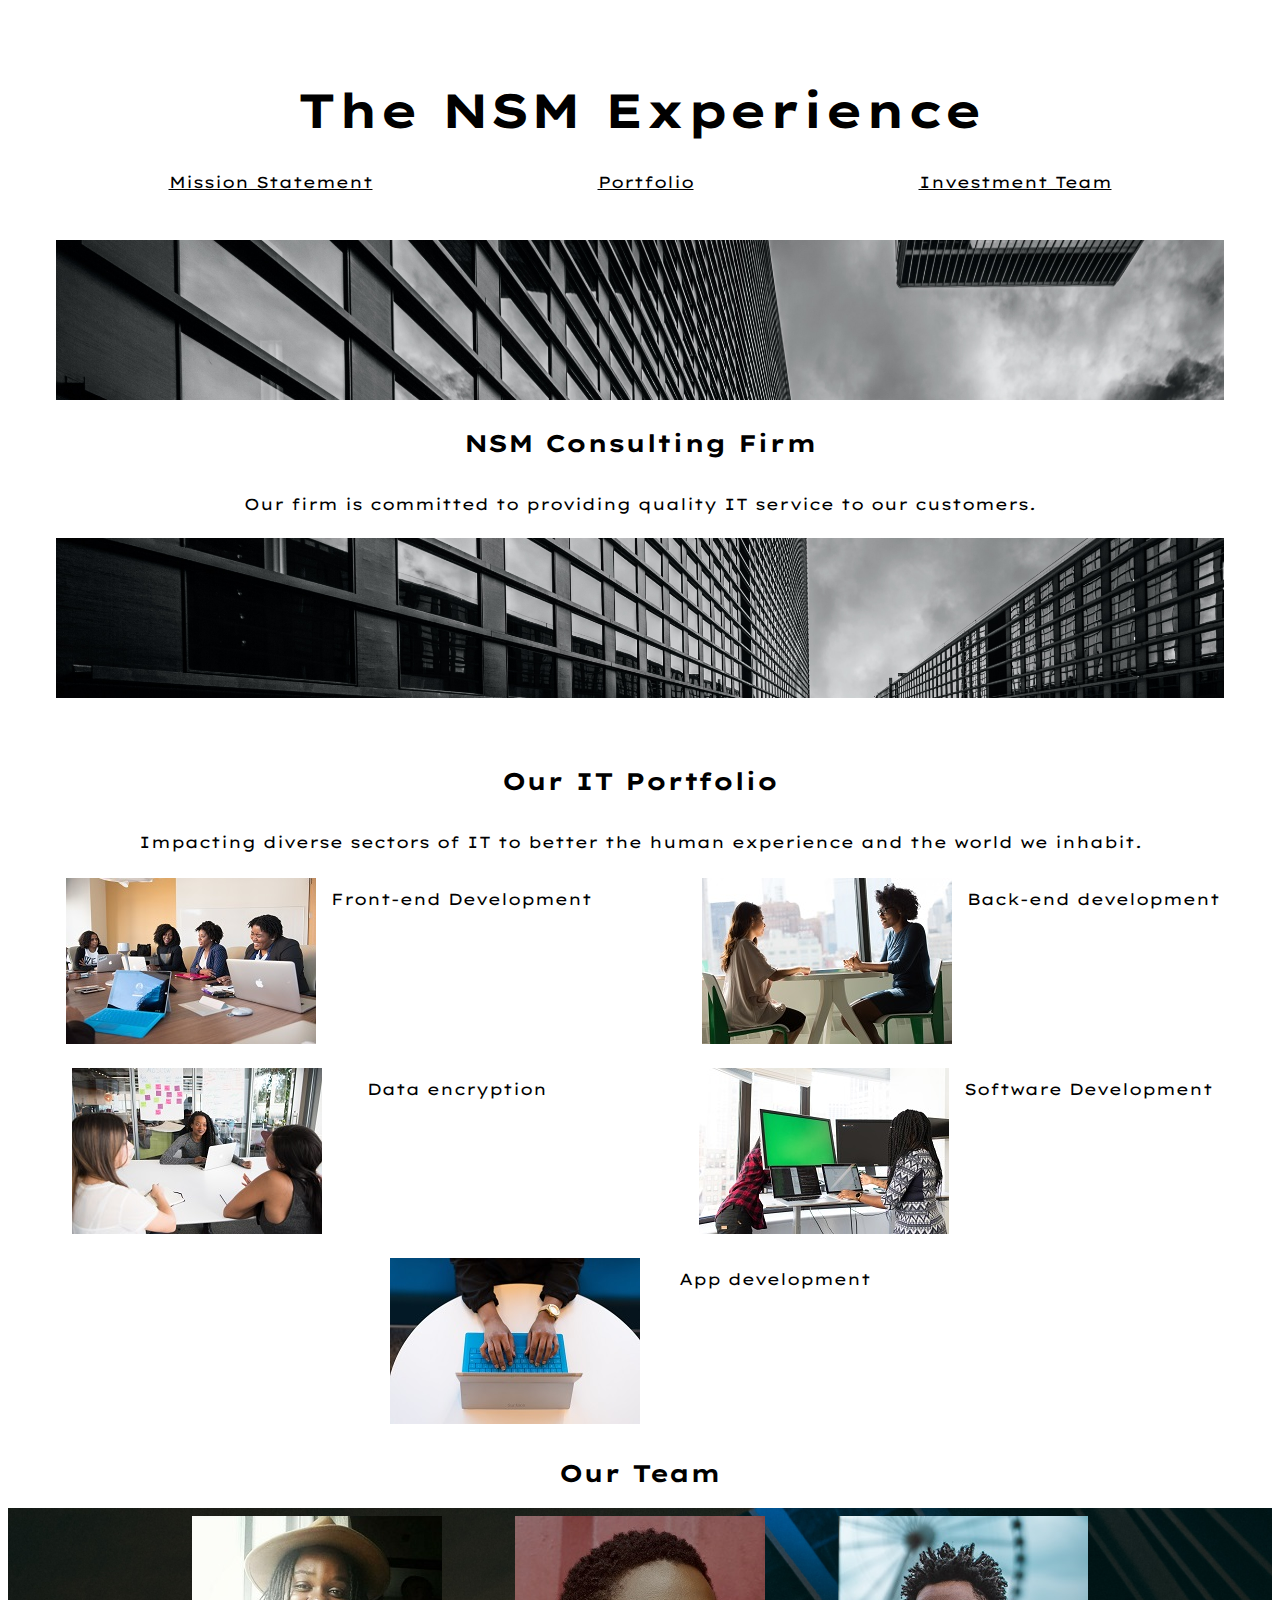
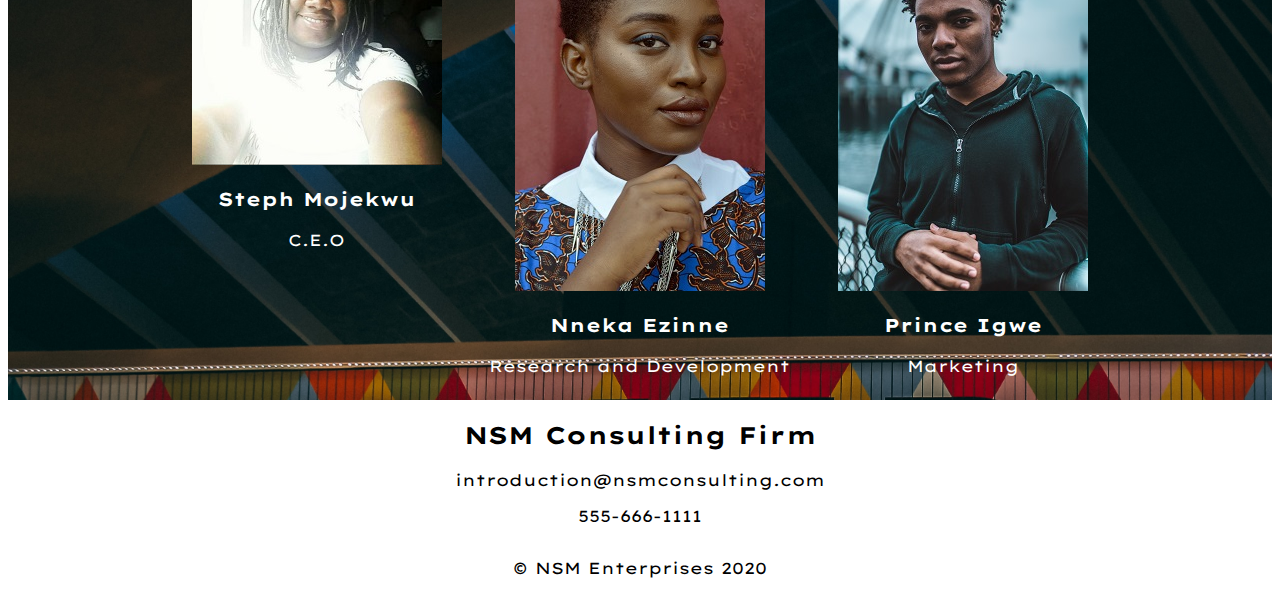
<file: Projects/CompanyWebsiteFlexboxProject/index.html>
<!DOCTYPE html>

<html>
  <head>
    <title>NSM</title>
    <link rel="shortcut icon" href="innerSpirit.ico" type="image/x-icon">
    <link rel="stylesheet" href="resources/CSS/styles.css">
    <link href="https://fonts.googleapis.com/css2?family=Lexend+Mega&display=swap" rel="stylesheet">
  </head>

  <body>
    <!-- Header -->
    <div id="header">
      <div id = "mainHeading">
        <h1>The NSM Experience</h1>
      </div>
      <div id = "navbar">
        <a href="#missionStatement">Mission Statement</a>
        <a href="#portfolioStatement">Portfolio</a>
        <a href="#investmentTeamContainer">Investment Team</a>
      </div>     
    </div>

    <!-- Mission Statement Container -->
    <div id="missionStatementContainer">
      <div id="missionStatement">
        <div class="subHeading">
          <h2>NSM Consulting Firm</h2>
        </div>
        <div class="statement">
          <p>Our firm is committed to providing quality IT service to our customers.</p>
        </div>
      </div>
    </div>

    <!-- Portfolio Container -->
    <div id="portfolioContainer">
      <div id="portfolioStatement">
        <div class="subHeading">
          <h2>Our IT Portfolio</h2>
        </div>
        <div class="statement">
          <p>Impacting diverse sectors of IT to better the human experience and the world we inhabit.</p>
        </div>
      </div>
      <div id="portfolioGallery">
        <div class="galleryItem">
          <div class="imgItem"><img src="resources/gallery/portfolio1.jpg"></div>
          <div class="paragraphItem"><p>Front-end Development</p></div>
        </div>
        <div class="galleryItem">
          <div class="imgItem"><img src="resources/gallery/portfolio2.jpg"></div>
          <div class="paragraphItem"><p>Back-end development</p></div>
        </div>
        <div class="galleryItem">
          <div class="imgItem"><img src="resources/gallery/portfolio3.jpg"></div>
          <div class="paragraphItem"><p>Data encryption</p></div>
        </div>
        <div class="galleryItem">
          <div class="imgItem"><img src="resources/gallery/portfolio4.jpg"></div>
          <div class="paragraphItem"><p>Software Development</p></div>
        </div>
        <div class="galleryItem">
          <div class="imgItem"><img src="resources/gallery/portfolio5.jpg"></div>
          <div class="paragraphItem"><p>App development</p></div>
        </div>
      </div>
    </div>
    
    <!-- Investment Team Container -->
    <div id="investmentTeamContainer">
      <div class="subHeading">
        <h2>Our Team</h2>
      </div>
      <div id="teamGallery">
        <div class="teamItem">
          <div class="teamDetails"><img src="resources/gallery/ceo.jpg"></div>
          <div class="teamDetails"><h3>Steph Mojekwu</h3></div>
          <div class="teamDetails"><p>C.E.O</p></div>
        </div>
        <div class="teamItem">
          <div class="teamDetails"><img src="resources/gallery/rnd.jpg"></div>
          <div class="teamDetails"><h3>Nneka Ezinne</h3></div>
          <div class="teamDetails"><p>Research and Development</p></div>
        </div>
        <div class="teamItem">
          <div class="teamDetails"><img src="resources/gallery/marketing.jpg"></div>
          <div class="teamDetails"><h3>Prince Igwe</h3></div>
          <div class="teamDetails"><p>Marketing</p></div>
        </div>
      </div>
    </div>

    <!-- Footer -->
    <footer>
      <div class="statement">
        <h2>NSM Consulting Firm</h2>
      </div>
      <div class="statement">
        <p>introduction@nsmconsulting.com</p>
      </div>
      <div class="statement">
        <p>555-666-1111</p>
      </div>
      <div id="copyright">
        <p>&copy; NSM Enterprises 2020</p>
      </div>
    </footer>


  
  </body>
</html>
</file>
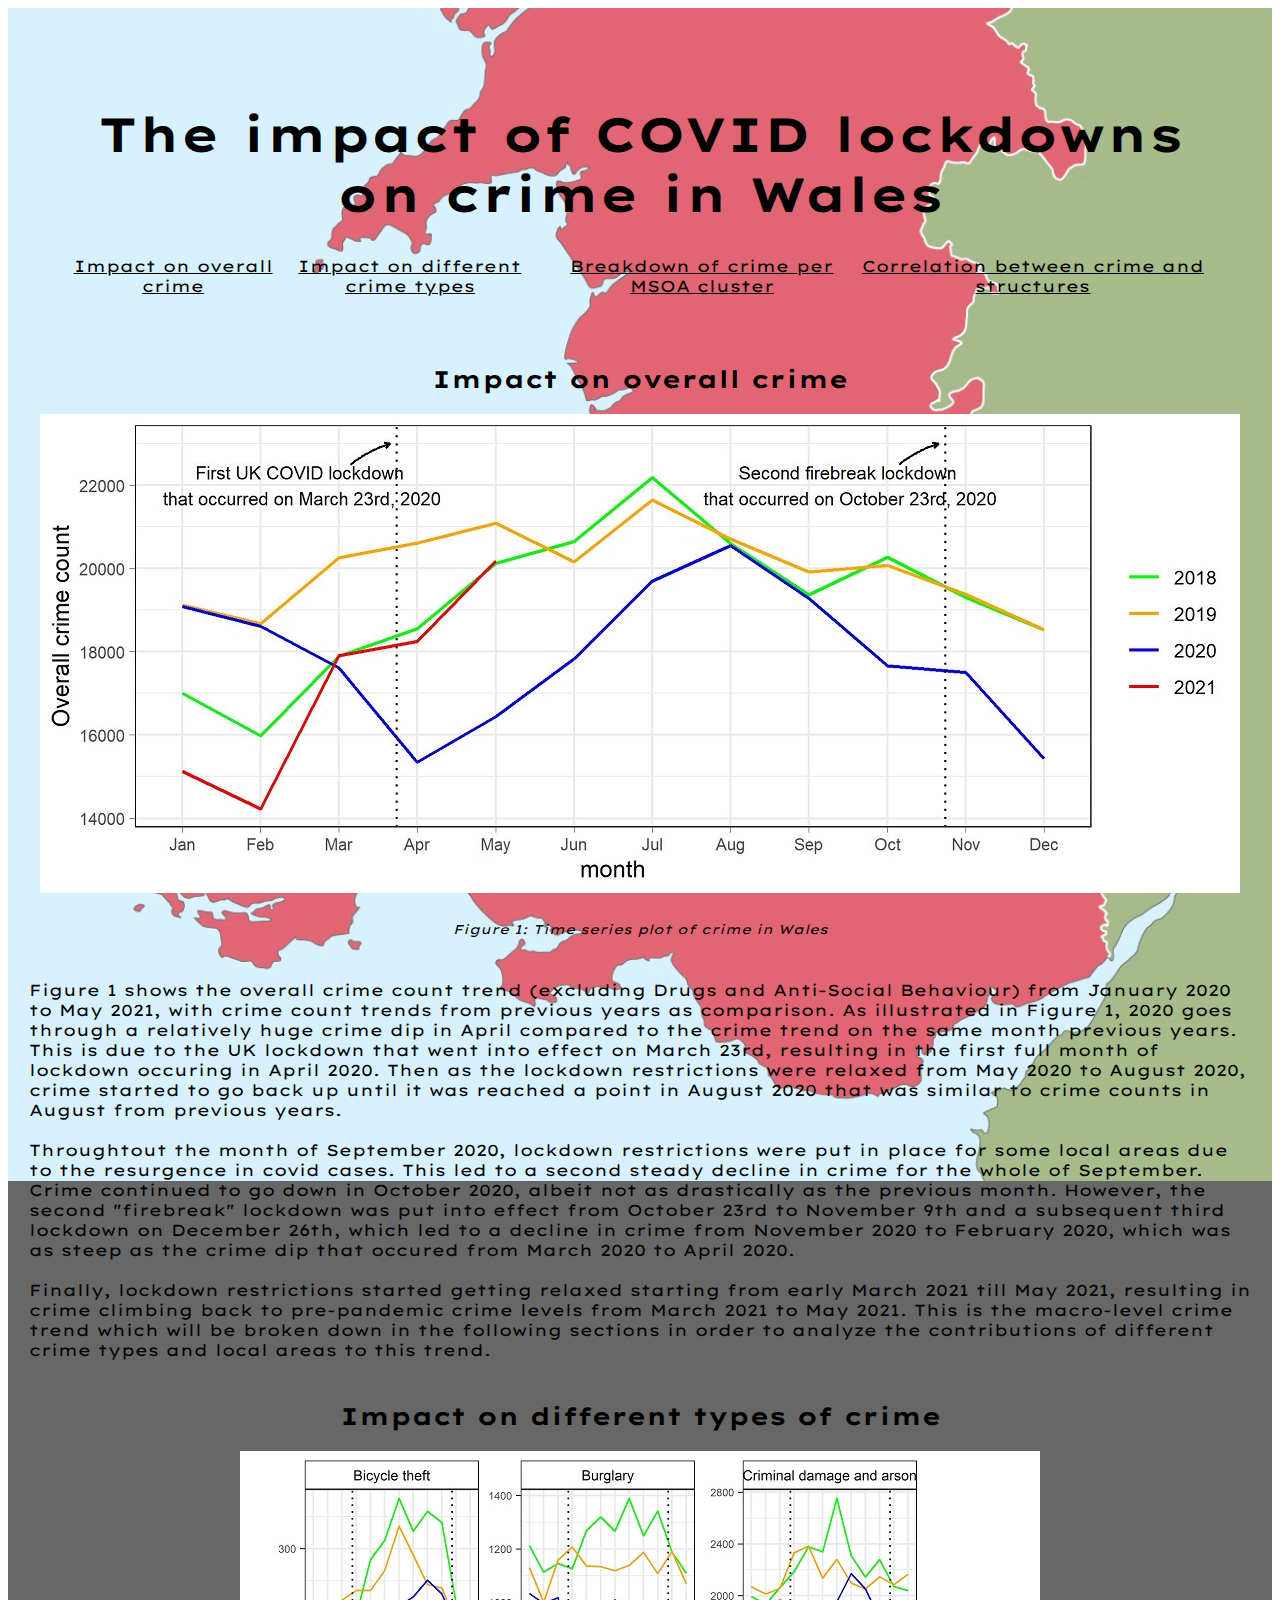
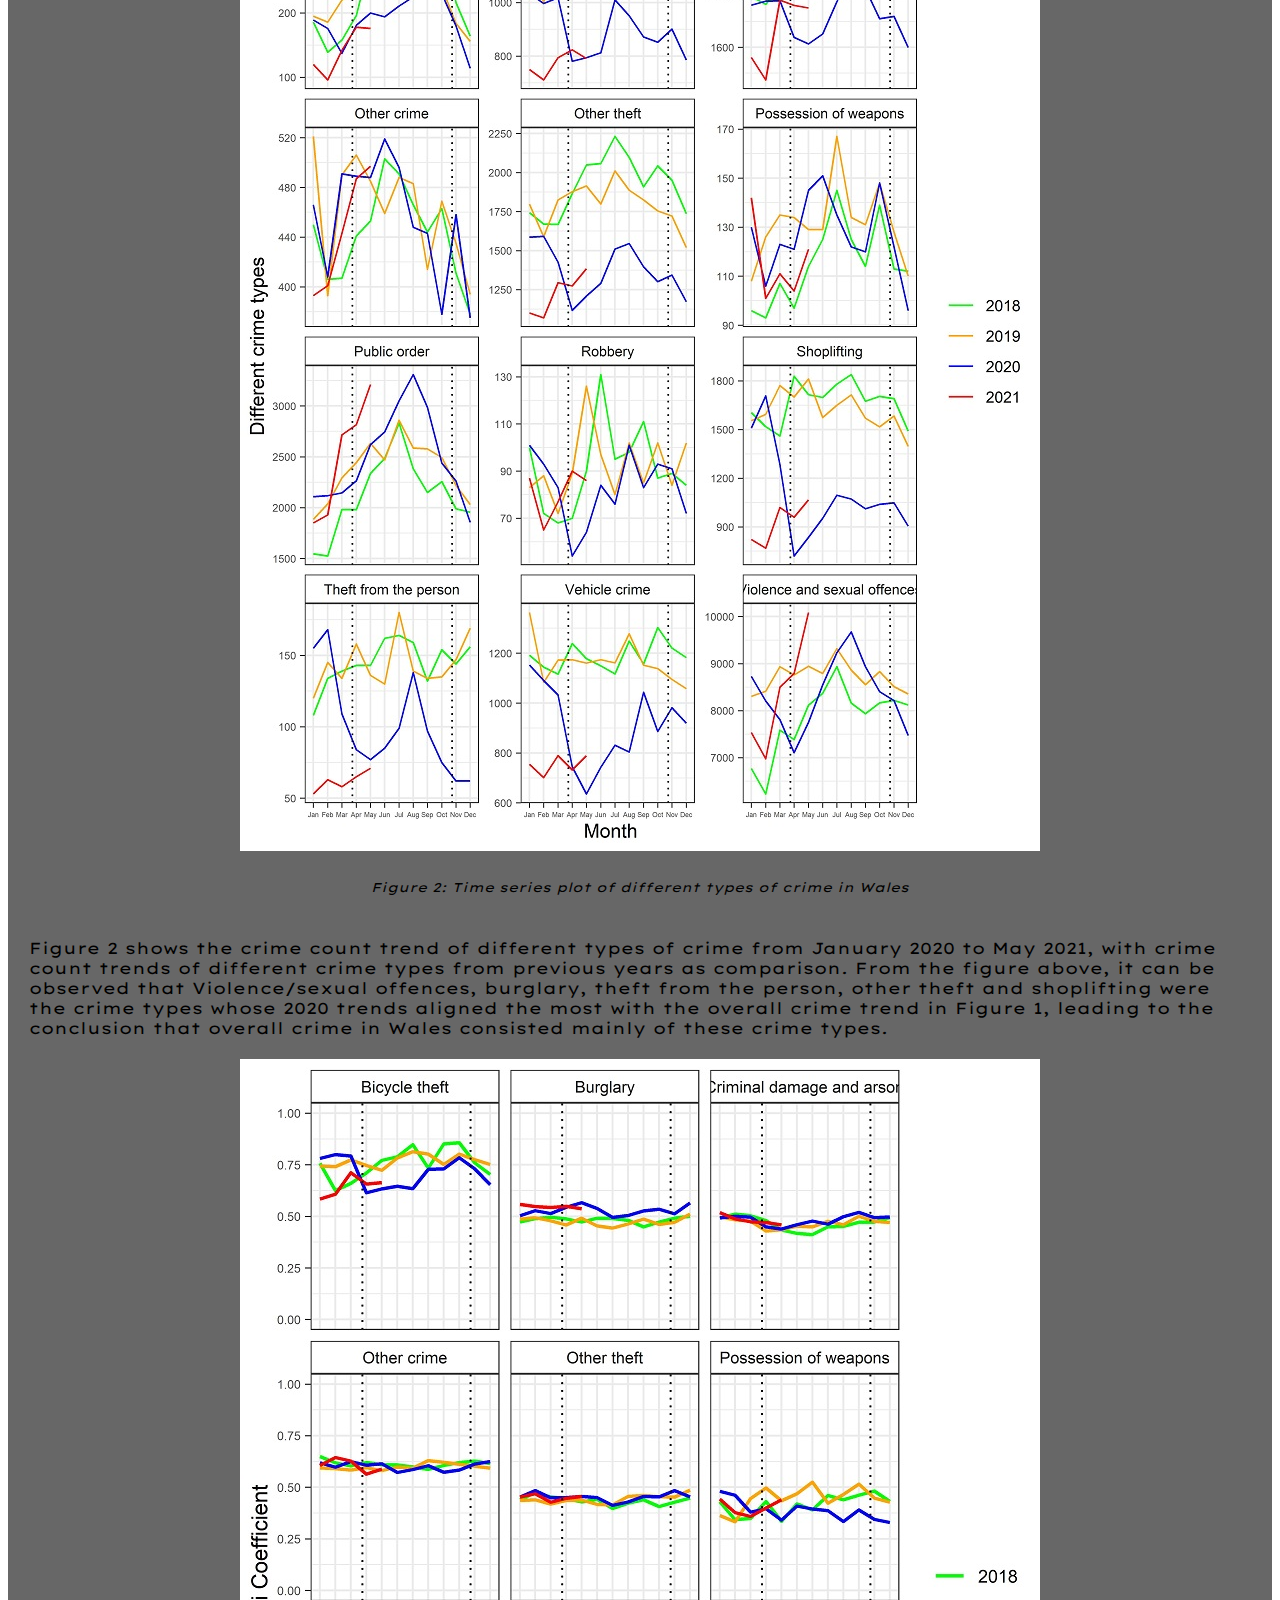
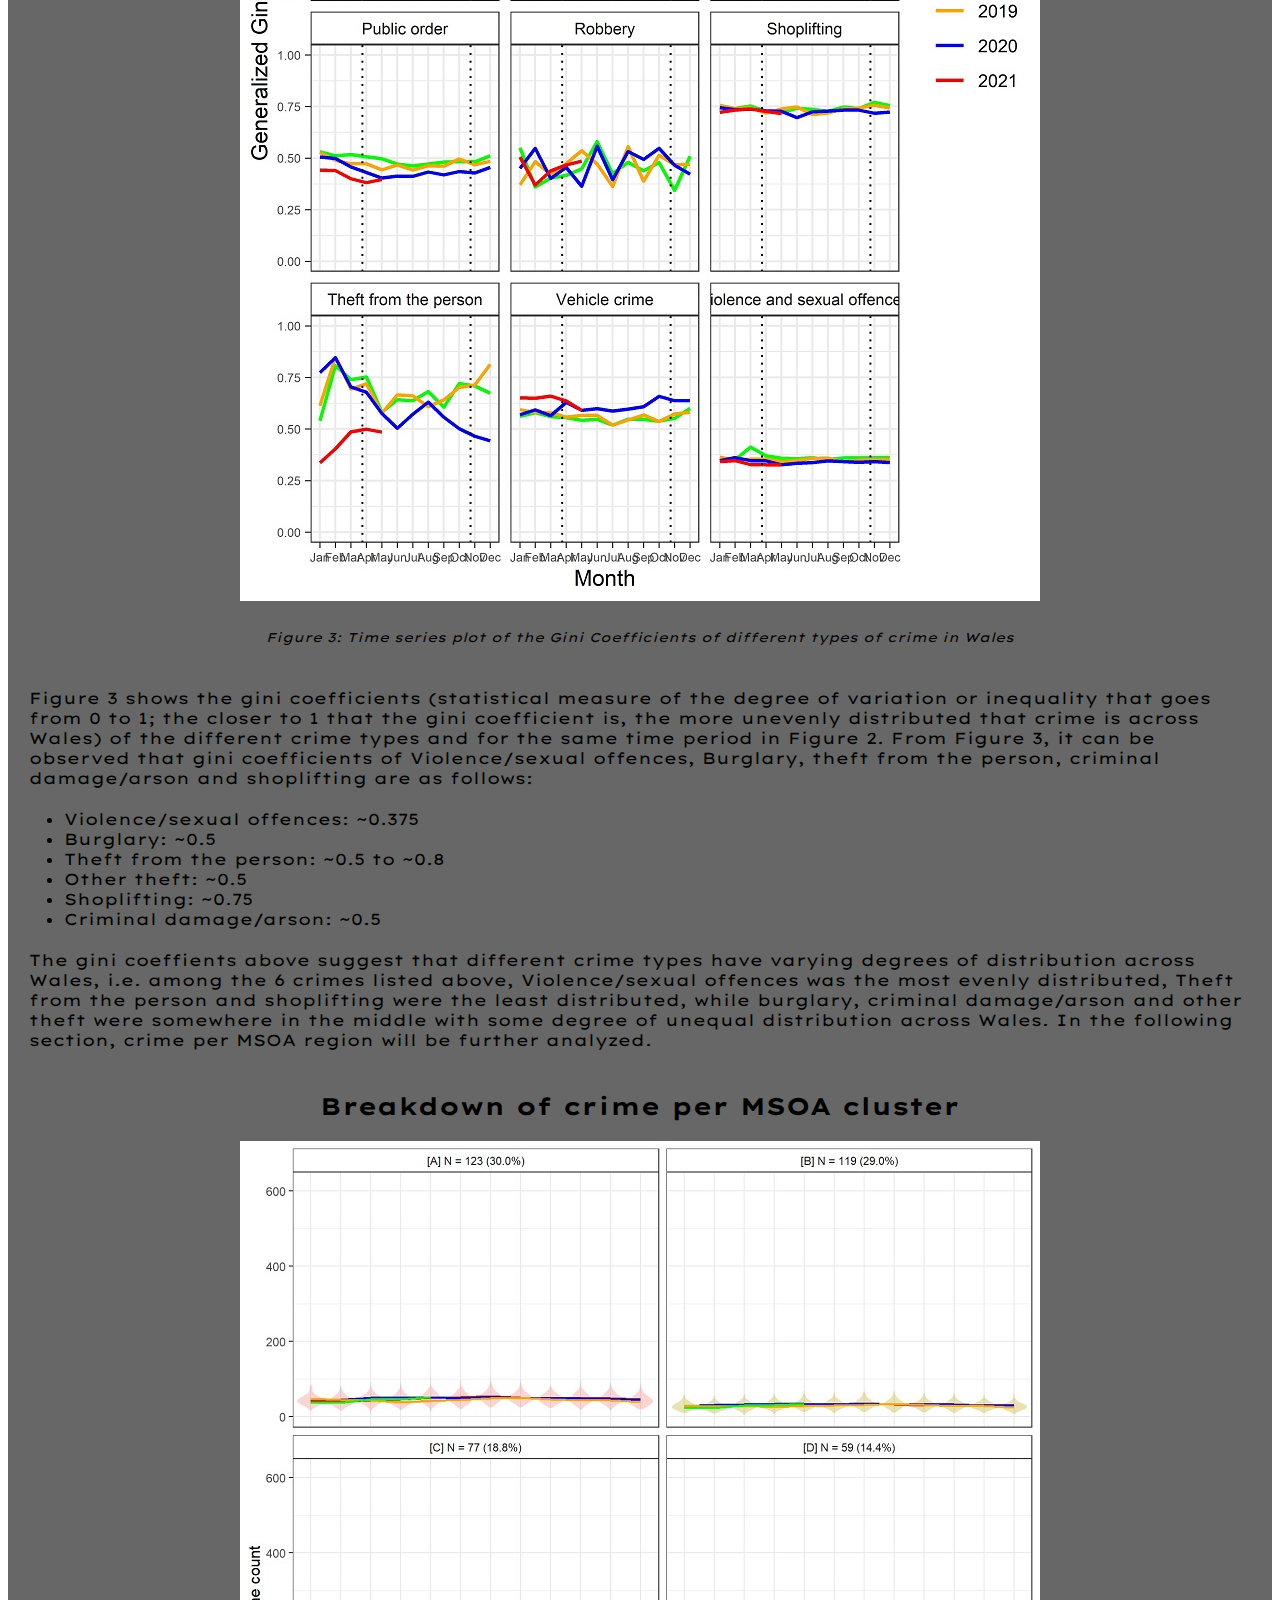
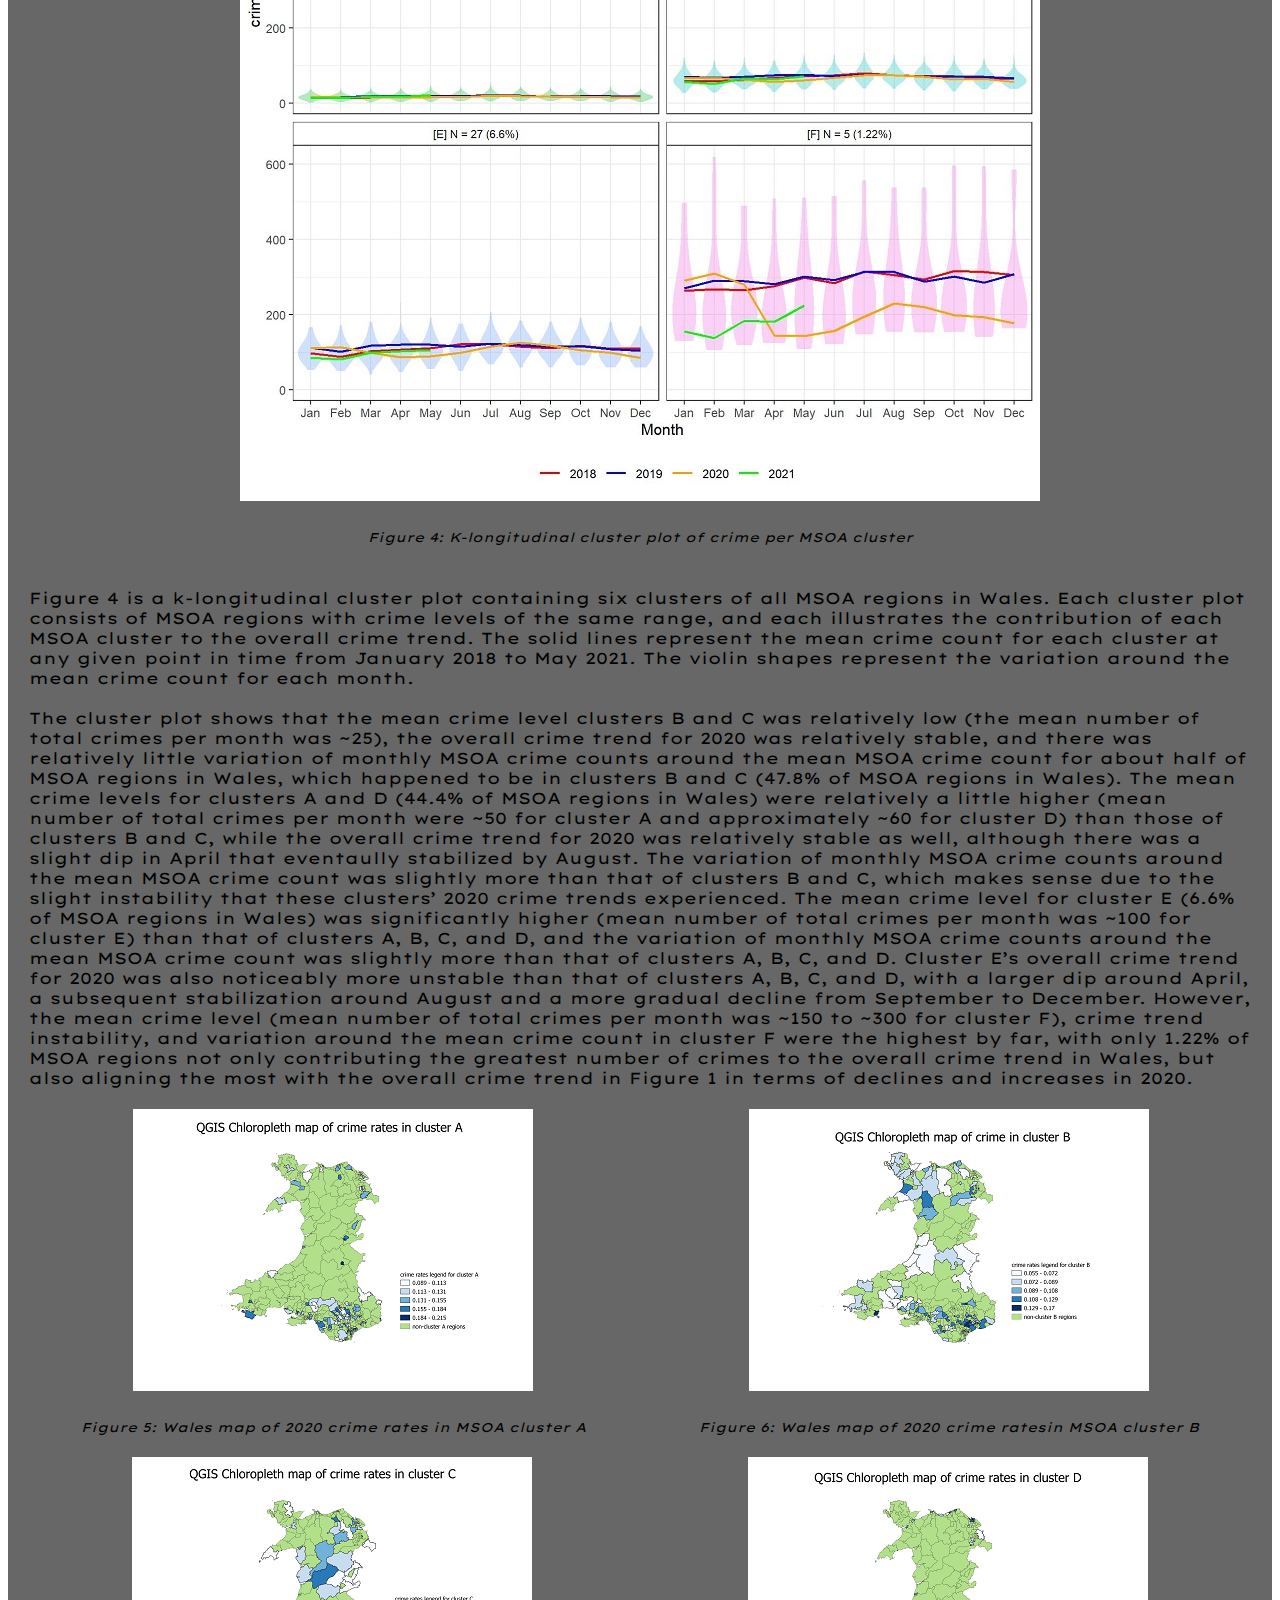
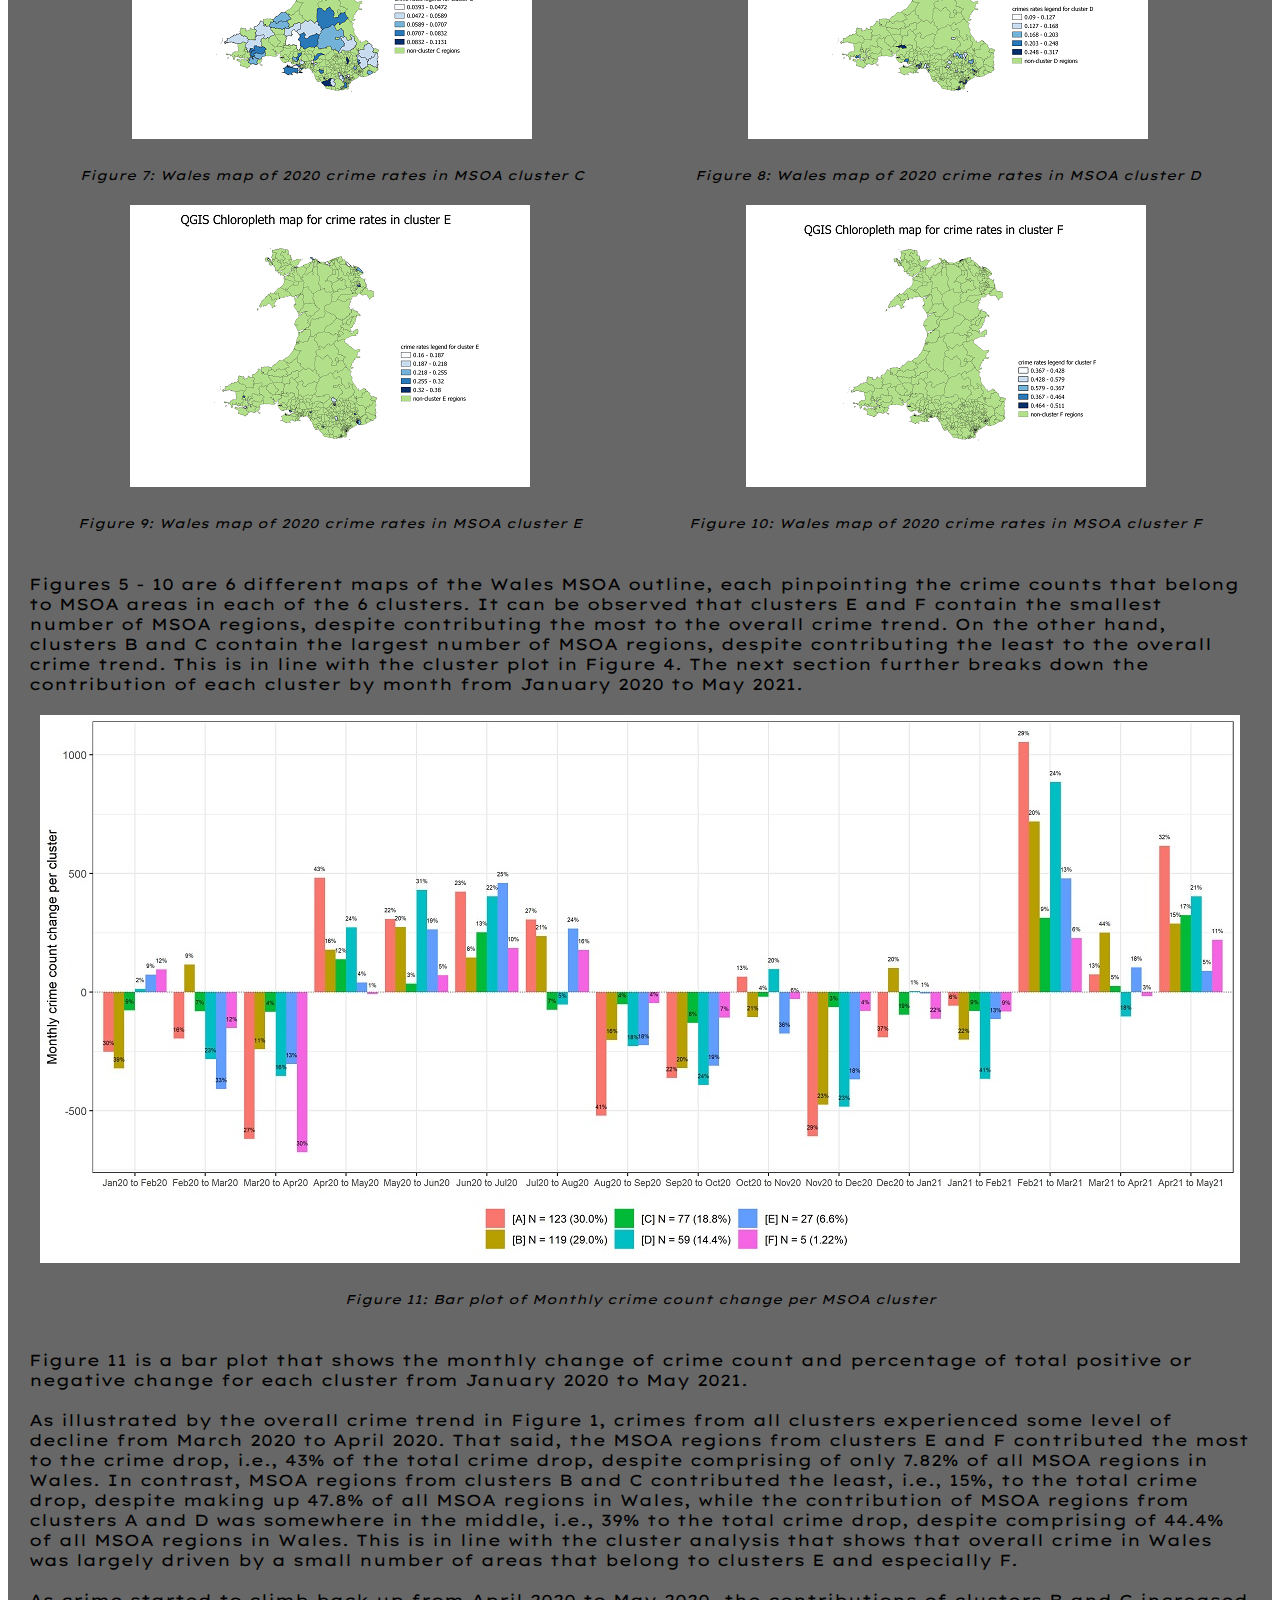
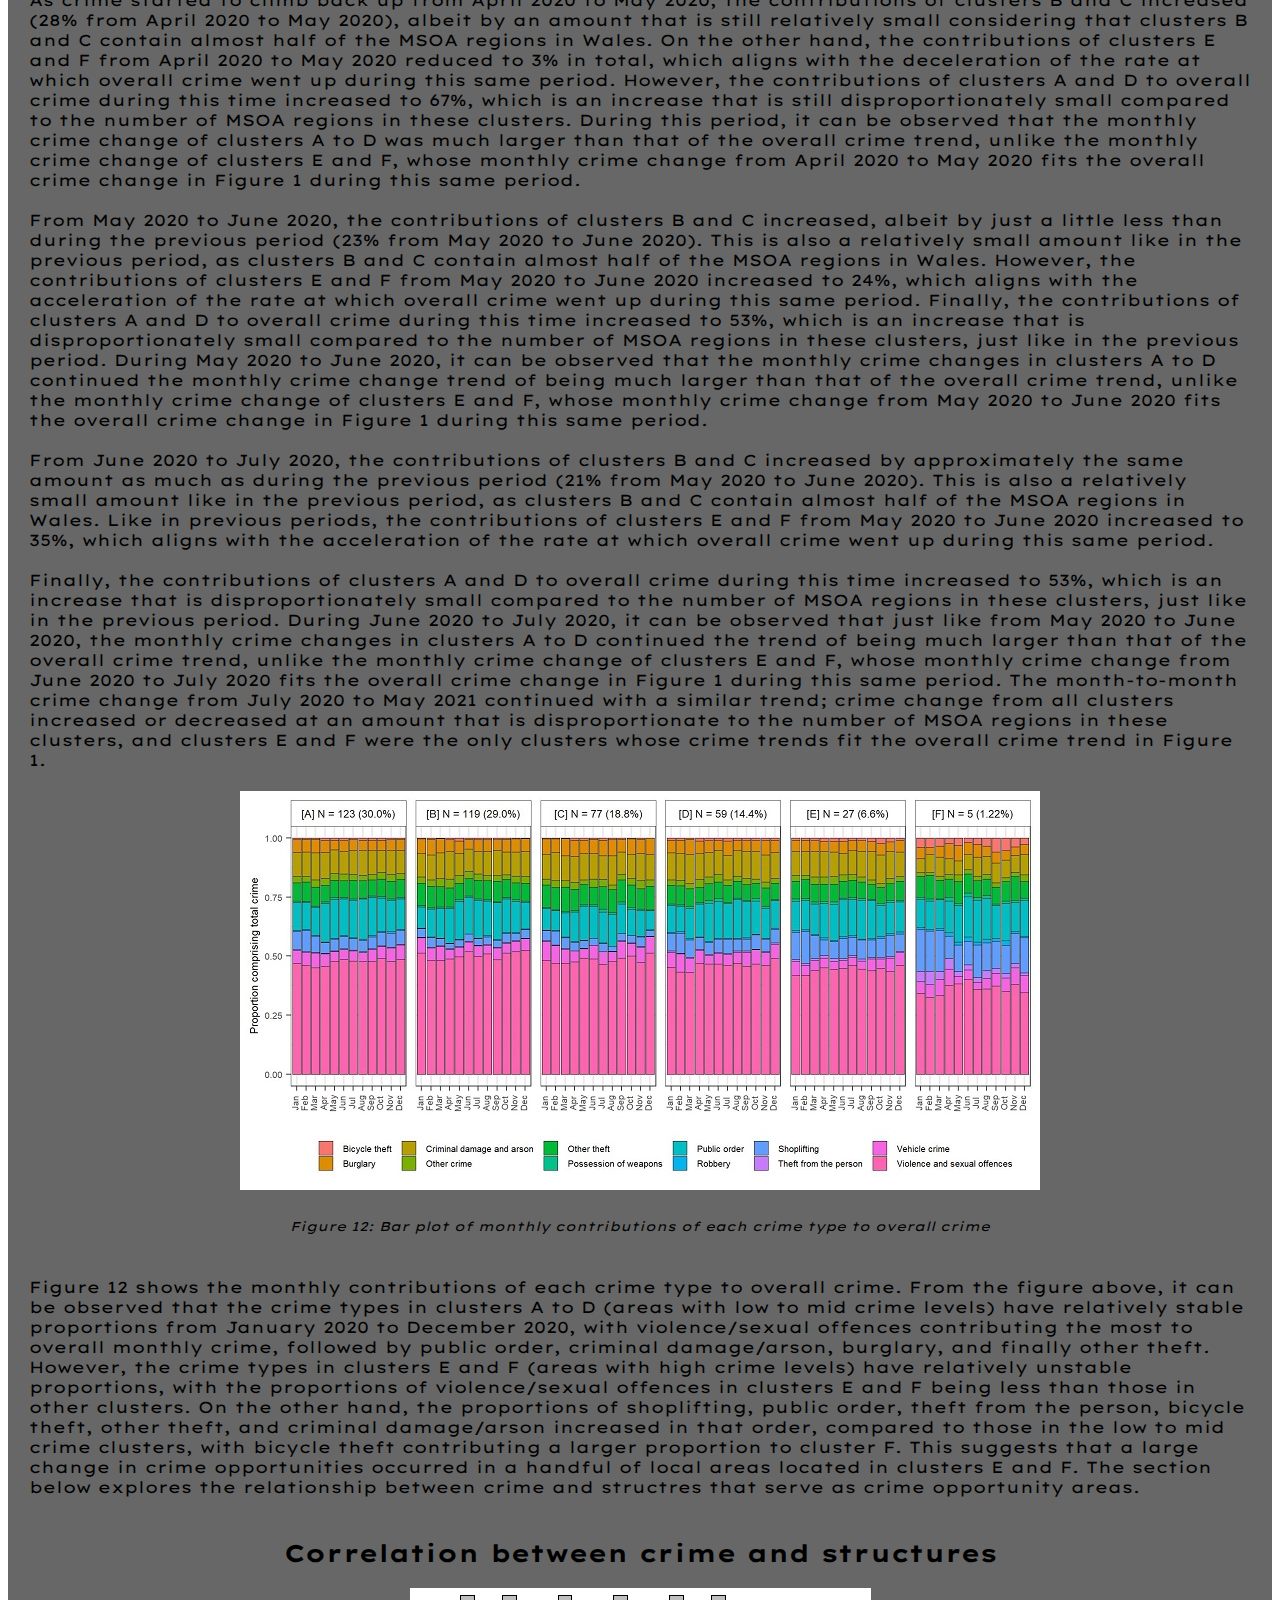
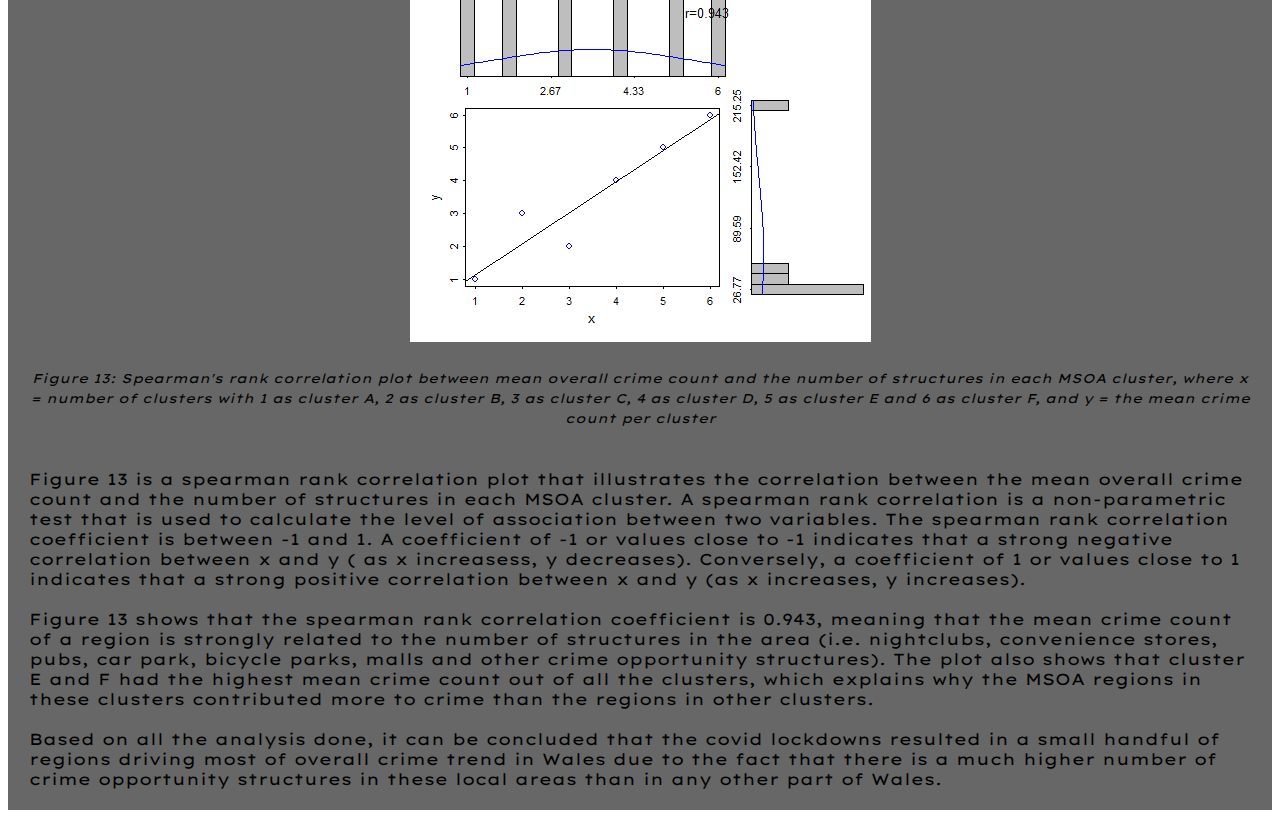
<file: Projects/DissertationProject/index.html>
<!DOCTYPE html>

<html>
  <head>
    <title>Impact of COVID lockdowns on crime in Wales</title>
    <link href="resources/CSS/styles.css" rel="stylesheet">
    <link href="https://fonts.googleapis.com/css2?family=Lexend+Mega&display=swap" rel="stylesheet">
    <meta name="viewport" content="width=device-width, initial-scale=1.0">
  </head>

  <body>
   <div id="myBody">
    <!-- Header -->
    <div id="header">
      <div id = "mainHeading">
        <h1>The impact of COVID lockdowns on crime in Wales</h1>
      </div>
      <div id = "navbar">
        <a href="#impactOnOverallCrimeContainer">Impact on overall crime</a>
        <a href="#impactOnDiffCrimeTypesContainer">Impact on different crime types</a>
        <a href="#crimePerMSOAclusterContainer">Breakdown of crime per MSOA cluster</a>
        <a href="#corrBtwCrimeAndStructuresContainer">Correlation between crime and structures</a>
      </div>     
    </div>

    <!-- Impact on overall crime Container -->
    <div id="impactOnOverallCrimeContainer">
      <div id="impactOnOverallCrime">
        <div class="subHeading">
            <h2>Impact on overall crime</h2>
        </div>
        <div class="plotGallery">
            <div class="plotDetails">
                <img src="resources/gallery/overall_crime_ggplot.jpg">
                <p><i>Figure 1: Time series plot of crime in Wales</i></p>
            </div>
        </div>
        <div class="statement">
          <p>Figure 1 shows the overall crime count trend (excluding Drugs and Anti-Social Behaviour) from January 2020 to May 2021, with crime count trends from previous years as comparison. As illustrated in Figure 1, 2020 goes through a relatively huge crime dip in April compared to the crime trend on the same month previous years. This is due to the UK lockdown that went into effect on March 23rd, resulting in the first full month of lockdown occuring in April 2020. Then as the lockdown restrictions were relaxed from May 2020 to August 2020, crime started to go back up until it was reached a point in August 2020 that was similar to crime counts in August from previous years.<br><br>Throughtout the month of September 2020, lockdown restrictions were put in place for some local areas due to the resurgence in covid cases. This led to a second steady decline in crime for the whole of September. Crime continued to go down in October 2020, albeit not as drastically as the previous month. However, the second "firebreak" lockdown was put into effect from October 23rd to November 9th and a subsequent third lockdown on December 26th, which led to a decline in crime from November 2020 to February 2020, which was as steep as the crime dip that occured from March 2020 to April 2020. <br><br>Finally, lockdown restrictions started getting relaxed starting from early March 2021 till May 2021, resulting in crime climbing back to pre-pandemic crime levels from March 2021 to May 2021. This is the macro-level crime trend which will be broken down in the following sections in order to analyze the contributions of different crime types and local areas to this trend.</p>
        </div>
      </div>     
    </div>

    <!-- Impact on different crime types Container -->
    <div id="impactOnDiffCrimeTypesContainer">
      <div id="impactOnDiffCrimeTypes">
        <div class="subHeading">
          <h2>Impact on different types of crime</h2>
        </div>
        <div class="plotGallery">
            <div class="plotDetails">
                <img src="resources/gallery/diff_crimetype_ggplot.jpg">
                <p><i>Figure 2: Time series plot of different types of crime in Wales</i></p>
            </div>
        </div>
        
        <div class="statement">
            <p>Figure 2 shows the crime count trend of different types of crime from January 2020 to May 2021, with crime count trends of different crime types from previous years as comparison. From the figure above, it can be observed that Violence/sexual offences, burglary, theft from the person, other theft and shoplifting were the crime types whose 2020 trends aligned the most with the overall crime trend in Figure 1, leading to the conclusion that overall crime in Wales consisted mainly of these crime types. </p>
        </div>
        <div class="plotGallery">
            <div class="plotDetails">
                <img src="resources/gallery/diff_crimetype_gini_ggplot.jpg">
                <p><i>Figure 3: Time series plot of the Gini Coefficients of different types of crime in Wales</i></p> 
            </div>
        </div>
        <div class="statement">
            <p>Figure 3 shows the gini coefficients (statistical measure of the degree of variation or inequality that goes from 0 to 1; the closer to 1 that the gini coefficient is, the more unevenly distributed that crime is across Wales) of the different crime types and for the same time period in Figure 2. From Figure 3, it can be observed that gini coefficients of Violence/sexual offences, Burglary, theft from the person, criminal damage/arson and shoplifting are as follows:</p>
            <ul>
                <li>Violence/sexual offences: ~0.375</li>
                <li>Burglary: ~0.5</li>
                <li>Theft from the person: ~0.5 to ~0.8</li>
                <li>Other theft: ~0.5</li>
                <li>Shoplifting: ~0.75</li>
                <li>Criminal damage/arson: ~0.5</li>
                
            </ul>
            <p>The gini coeffients above suggest that different crime types have varying degrees of distribution across Wales, i.e. among the 6 crimes listed above, Violence/sexual offences was the most evenly distributed, Theft from the person and shoplifting were the least distributed, while burglary, criminal damage/arson and other theft were somewhere in the middle with some degree of unequal distribution across Wales. In the following section, crime per MSOA region will be further analyzed.</p>
        </div>
      </div>     
    </div>
    
    <!-- Breakdown of crime per MSOA cluster Container -->
    <div id="crimePerMSOAclusterContainer">
        <div class="subHeading">
            <h2>Breakdown of crime per MSOA cluster</h2>
        </div>       
        <div class="plotDetails">
            <img src="resources/gallery/kmeans_clusters_ggplot.jpg">
            <p><i>Figure 4: K-longitudinal cluster plot of crime per MSOA cluster</i></p>
        </div>         
        <div class="statement">
            <p>Figure 4 is a k-longitudinal cluster plot containing six clusters of all MSOA regions in Wales. Each cluster plot consists of MSOA regions with crime levels of the same range, and each illustrates the contribution of each MSOA cluster to the overall crime trend. The solid lines represent the mean crime count for each cluster at any given point in time from January 2018 to May 2021. The violin shapes represent the variation around the mean crime count for each month. <br><br>The cluster plot shows that the mean crime level clusters B and C was relatively low (the mean number of total crimes per month was ~25), the overall crime trend for 2020 was relatively stable, and there was relatively little variation of monthly MSOA crime counts around the mean MSOA crime count for about half of MSOA regions in Wales, which happened to be in clusters B and C (47.8% of MSOA regions in Wales). The mean crime levels for clusters A and D (44.4% of MSOA regions in Wales) were relatively a little higher (mean number of total crimes per month were ~50 for cluster A and approximately ~60 for cluster D) than those of clusters B and C, while the overall crime trend for 2020 was relatively stable as well, although there was a slight dip in April that eventaully stabilized by August. The variation of monthly MSOA crime counts around the mean MSOA crime count was slightly more than that of clusters B and C, which makes sense due to the slight instability that these clusters’ 2020 crime trends experienced. The mean crime level for cluster E (6.6% of MSOA regions in Wales) was significantly higher (mean number of total crimes per month was ~100 for cluster E) than that of clusters A, B, C, and D, and the variation of monthly MSOA crime counts around the mean MSOA crime count was slightly more than that of clusters A, B, C, and D. Cluster E’s overall crime trend for 2020 was also noticeably more unstable than that of clusters A, B, C, and D, with a larger dip around April, a subsequent stabilization around August and a more gradual decline from September to December. However, the mean crime level (mean number of total crimes per month was ~150 to ~300 for cluster F), crime trend instability, and variation around the mean crime count in cluster F were the highest by far, with only 1.22% of MSOA regions not only contributing the greatest number of crimes to the overall crime trend in Wales, but also aligning the most with the overall crime trend in Figure 1 in terms of declines and increases in 2020. </p>
        </div>
        <div class="plotGallery">
            <div class="plotDetails">
                <img src="resources/gallery/msoa_rel_A.png">
                <p><i>Figure 5: Wales map of 2020 crime rates in MSOA cluster A</i></p>
            </div>
            <div class="plotDetails">
                <img src="resources/gallery/msoa_rel_B.png">
                <p><i>Figure 6: Wales map of 2020 crime ratesin MSOA cluster B</i></p>
            </div>
            <div class="plotDetails">
                <img src="resources/gallery/msoa_rel_C.png">
                <p><i>Figure 7: Wales map of 2020 crime rates in MSOA cluster C</i></p>
            </div>
            <div class="plotDetails">
                <img src="resources/gallery/msoa_rel_D.png">
                <p><i>Figure 8: Wales map of 2020 crime rates in MSOA cluster D</i></p>
            </div>
            <div class="plotDetails">
                <img src="resources/gallery/msoa_rel_E.png">
                <p><i>Figure 9: Wales map of 2020 crime rates in MSOA cluster E</i></p>
            </div>
            <div class="plotDetails">
                <img src="resources/gallery/msoa_rel_F.png">
                <p><i>Figure 10: Wales map of 2020 crime rates in MSOA cluster F</i></p>
            </div>
        </div>
        <div class="statement">
            <p>Figures 5 - 10 are 6 different maps of the Wales MSOA outline, each pinpointing the crime counts that belong to MSOA areas in each of the 6 clusters. It can be observed that clusters E and F contain the smallest number of MSOA regions, despite contributing the most to the overall crime trend. On the other hand, clusters B and C contain the largest number of MSOA regions, despite contributing the least to the overall crime trend. This is in line with the cluster plot in Figure 4. The next section further breaks down the contribution of each cluster by month from January 2020 to May 2021.</p>
        </div>
      
        <div class="plotDetails">
            <img src="resources/gallery/change_ggplot.jpg">
            <p><i>Figure 11: Bar plot of Monthly crime count change per MSOA cluster</i></p>
        </div>
        <div class="statement">
            <p>Figure 11 is a bar plot that shows the monthly change of crime count and percentage of total positive or negative change for each cluster from January 2020 to May 2021.<br><br>As illustrated by the overall crime trend in Figure 1, crimes from all clusters experienced some level of decline from March 2020 to April 2020. That said, the MSOA regions from clusters E and F contributed the most to the crime drop, i.e., 43% of the total crime drop, despite comprising of only 7.82% of all MSOA regions in Wales. In contrast, MSOA regions from clusters B and C contributed the least, i.e., 15%, to the total crime drop, despite making up 47.8% of all MSOA regions in Wales, while the contribution of MSOA regions from clusters A and D was somewhere in the middle, i.e., 39% to the total crime drop, despite comprising of 44.4% of all MSOA regions in Wales. This is in line with the cluster analysis that shows that overall crime in Wales was largely driven by a small number of areas that belong to clusters E and especially F.<br><br>As crime started to climb back up from April 2020 to May 2020, the contributions of clusters B and C increased (28% from April 2020 to May 2020), albeit by an amount that is still relatively small considering that clusters B and C contain almost half of the MSOA regions in Wales. On the other hand, the contributions of clusters E and F from April 2020 to May 2020 reduced to 3% in total, which aligns with the deceleration of the rate at which overall crime went up during this same period. However, the contributions of clusters A and D to overall crime during this time increased to 67%, which is an increase that is still disproportionately small compared to the number of MSOA regions in these clusters. During this period, it can be observed that the monthly crime change of clusters A to D was much larger than that of the overall crime trend, unlike the monthly crime change of clusters E and F, whose monthly crime change from April 2020 to May 2020 fits the overall crime change in Figure 1 during this same period.<br><br>From May 2020 to June 2020, the contributions of clusters B and C increased, albeit by just a little less than during the previous period (23% from May 2020 to June 2020). This is also a relatively small amount like in the previous period, as clusters B and C contain almost half of the MSOA regions in Wales. However, the contributions of clusters E and F from May 2020 to June 2020 increased to 24%, which aligns with the acceleration of the rate at which overall crime went up during this same period. Finally, the contributions of clusters A and D to overall crime during this time increased to 53%, which is an increase that is disproportionately small compared to the number of MSOA regions in these clusters, just like in the previous period. During May 2020 to June 2020, it can be observed that the monthly crime changes in clusters A to D continued the monthly crime change trend of being much larger than that of the overall crime trend, unlike the monthly crime change of clusters E and F, whose monthly crime change from May 2020 to June 2020 fits the overall crime change in Figure 1 during this same period.<br><br>From June 2020 to July 2020, the contributions of clusters B and C increased by approximately the same amount as much as during the previous period (21% from May 2020 to June 2020). This is also a relatively small amount like in the previous period, as clusters B and C contain almost half of the MSOA regions in Wales. Like in previous periods, the contributions of clusters E and F from May 2020 to June 2020 increased to 35%, which aligns with the acceleration of the rate at which overall crime went up during this same period.<br><br>Finally, the contributions of clusters A and D to overall crime during this time increased to 53%, which is an increase that is disproportionately small compared to the number of MSOA regions in these clusters, just like in the previous period. During June 2020 to July 2020, it can be observed that just like from May 2020 to June 2020, the monthly crime changes in clusters A to D continued the trend of being much larger than that of the overall crime trend, unlike the monthly crime change of clusters E and F, whose monthly crime change from June 2020 to July 2020 fits the overall crime change in Figure 1 during this same period. The month-to-month crime change from July 2020 to May 2021 continued with a similar trend; crime change from all clusters increased or decreased at an amount that is disproportionate to the number of MSOA regions in these clusters, and clusters E and F were the only clusters whose crime trends fit the overall crime trend in Figure 1. 
</p>
        </div>
       
        <div class="plotDetails">
            <img src="resources/gallery/traj_trajcrimes_ggplot.jpg">
            <p><i>Figure 12: Bar plot of monthly contributions of each crime type to overall crime</i></p>
        </div>
        <div class="statement">
            <p>Figure 12 shows the monthly contributions of each crime type to overall crime. From the figure above, it can be observed that the crime types in clusters A to D (areas with low to mid crime levels) have relatively stable proportions from January 2020 to December 2020, with violence/sexual offences contributing the most to overall monthly crime, followed by public order, criminal damage/arson, burglary, and finally other theft. However, the crime types in clusters E and F (areas with high crime levels) have relatively unstable proportions, with the proportions of violence/sexual offences in clusters E and F being less than those in other clusters. On the other hand, the proportions of shoplifting, public order, theft from the person, bicycle theft, other theft, and criminal damage/arson increased in that order, compared to those in the low to mid crime clusters, with bicycle theft contributing a larger proportion to cluster F. This suggests that a large change in crime opportunities occurred in a handful of local areas located in clusters E and F. The section below explores the relationship between crime and structres that serve as crime opportunity areas.</p>
        </div>
    </div>
      
        
    
      
      <!-- Correlation between crime and structures Container -->
    <div id="corrBtwCrimeAndStructuresContainer">
      <div class="subHeading">
        <h2>Correlation between crime and structures</h2>
      </div>         
      <div class="plotDetails">
        <img src="resources/gallery/osm_cluster_spearmann_plot.png">
        <p><i>Figure 13: Spearman's rank correlation plot between mean overall crime count and the number of structures in each MSOA cluster, where x = number of clusters with 1 as cluster A, 2 as cluster B, 3 as cluster C, 4 as cluster D, 5 as cluster E and 6 as cluster F, and y = the mean crime count per cluster</i></p>
      </div>
      <div class="statement">
            <p>Figure 13 is a spearman rank correlation plot that illustrates the correlation between the mean overall crime count and the number of structures in each MSOA cluster. A spearman rank correlation is a non-parametric test that is used to calculate the level of association between two variables. The spearman rank correlation coefficient is between -1 and 1. A coefficient of -1 or values close to -1 indicates that a strong negative correlation between x and y ( as x increasess, y decreases). Conversely, a coefficient of 1 or values close to 1 indicates that a strong positive correlation between x and y (as x increases, y increases).<br><br>Figure 13 shows that the spearman rank correlation coefficient is 0.943, meaning that the mean crime count of a region is strongly related to the number of structures in the area (i.e. nightclubs, convenience stores, pubs, car park, bicycle parks, malls and other crime opportunity structures). The plot also shows that cluster E and F had the highest mean crime count out of all the clusters, which explains why the MSOA regions in these clusters contributed more to crime than the regions in other clusters.<br><br>Based on all the analysis done, it can be concluded that the covid lockdowns resulted in a small handful of regions driving most of overall crime trend in Wales due to the fact that there is a much higher number of crime opportunity structures in these local areas than in any other part of Wales. </p>
        </div>
    </div>


   </div> 
  </body>
</html>
</file>
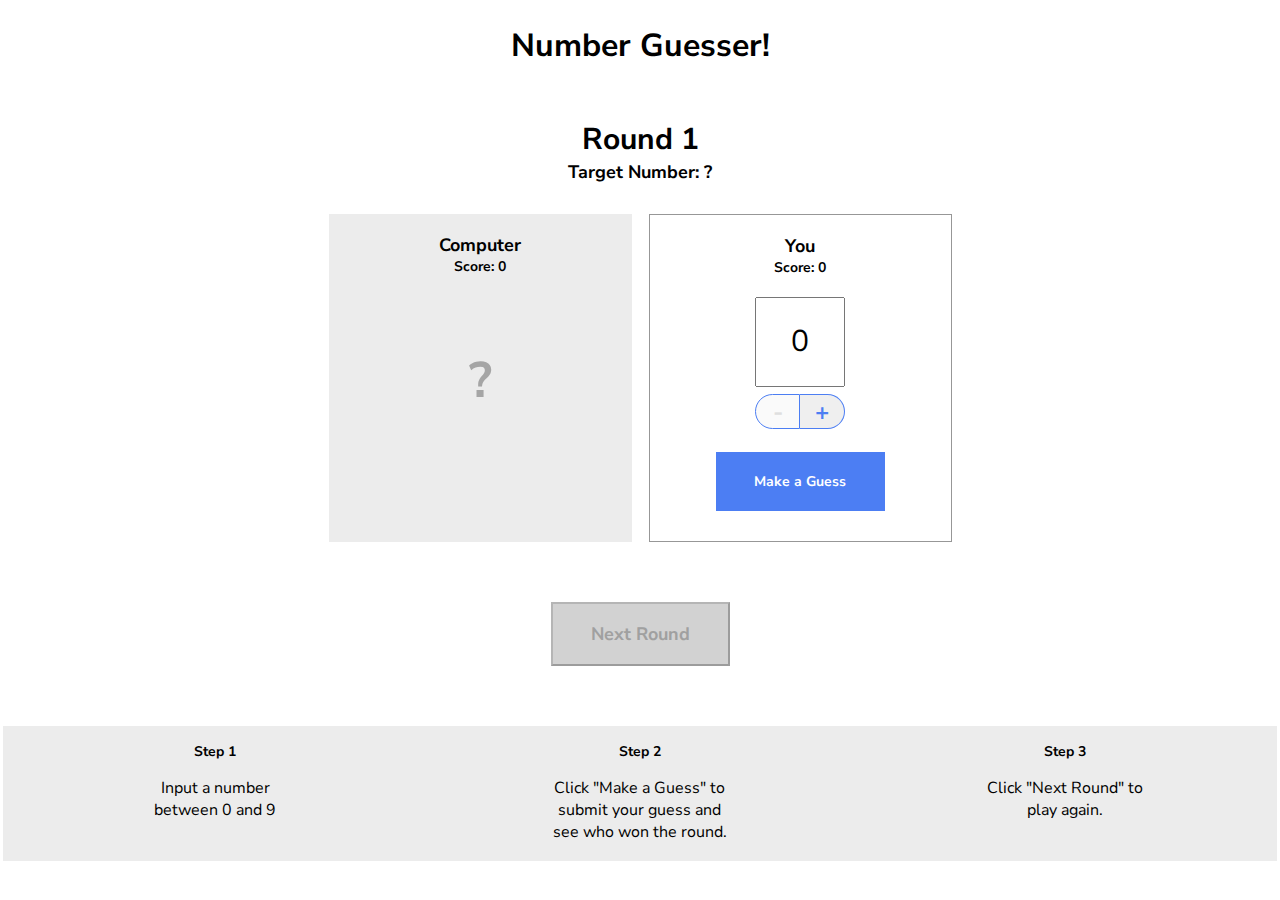
<file: Projects/NumberGuesserProject/index.html>
<!doctype html>

<html>
  <head>
    <title>Number Guesser</title>
    <link href="https://fonts.googleapis.com/css?family=Nunito+Sans:400,700" rel="stylesheet">
    <link rel="stylesheet" href="./style.css">
  </head>
  <body>
    <div class="game-container">
      <header>
        <h1>Number Guesser!</h1>
      </header>
      
      <div class="rounds">
        <p class="round-label">Round <span id="round-number">1</span></p>
        <p class="guess-label">Target Number: <span id="target-number">?</span></p>
      </div>

      <div class="guessing-area">
        <div class="guess computer-guess">
          <div class="guess-title">
            <p class="guess-label">Computer</p>
            <p class="score-label">Score: <span id="computer-score">0</span></p>
          </div>
          <p id="computer-guess">?</p>
          <p class="winning-text" id="computer-wins"></p>
        </div>
        <div class="guess human-guess">
          <div class="guess-title">
            <p class="guess-label">You</p>
            <p class="score-label">Score: <span id="human-score">0</span></p>
          </div>
          <input type="number" id="human-guess" min=0 max=9 value=0>
          <div class="number-controls">
            <button class="number-control left" id="subtract" disabled>-</button>
            <button class="number-control right" id="add">+</button>
          </div>
          <button class="button" id="guess">Make a Guess</button>
        </div>
      </div>

      <div class="next-round-container">
        <button class="button" id="next-round" disabled>Next Round</button>
      </div>

    </div>
    
    <div class="instructions">
      <div class="instruction">
        <h3>Step 1</h3>
        <p>Input a number between 0 and 9</p>
      </div>
      <div class="instruction">
        <h3>Step 2</h3>
        <p>Click "Make a Guess" to submit your guess and see who won the round.</p>
      </div>
      <div class="instruction">
        <h3>Step 3</h3>
        <p>Click "Next Round" to play again.</p>
      </div>
    </div>

    <script src="./script.js"></script>
    <script src="./game.js"></script>
  </body>
</html>
</file>
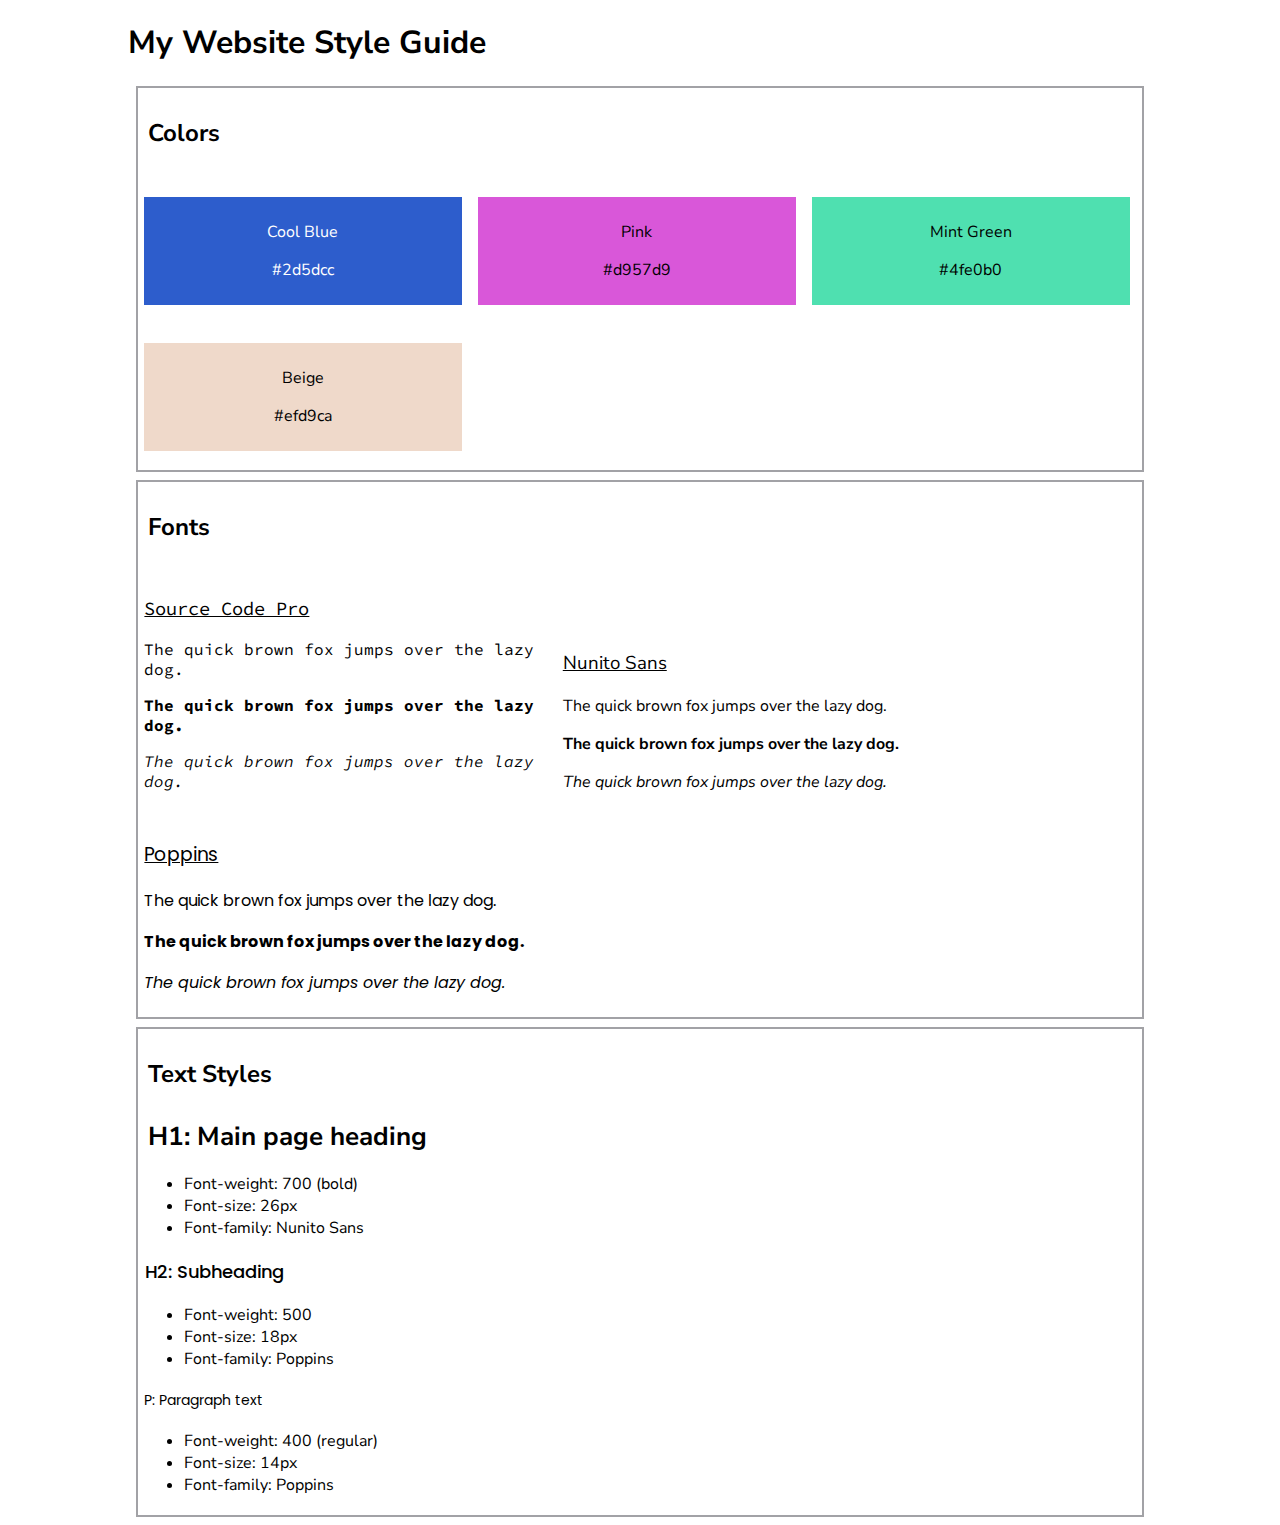
<file: Projects/WebsiteDesignSystemProject/index.html>
<!DOCTYPE html>
<html>
    <head>
        <title>Web Design System</title>
        <link href="./styles.css" rel="stylesheet">
        <link href="https://fonts.googleapis.com/css2?family=Nunito+Sans:ital,wght@0,200;0,300;0,400;0,600;0,700;0,800;0,900;1,200;1,300;1,400;1,600;1,700;1,800;1,900&family=Poppins:ital,wght@0,100;0,200;0,300;0,400;0,500;0,600;0,700;0,800;0,900;1,100;1,200;1,300;1,400;1,500;1,600;1,700;1,800;1,900&family=Source+Code+Pro:ital,wght@0,200;0,300;0,400;0,500;0,600;0,700;0,900;1,200;1,300;1,400;1,500;1,600;1,700;1,900&display=swap" rel="stylesheet">
    </head>

    <body>       
        <h1 id="mainHeading">My Website Style Guide</h1>
        <!--Color section--> 
        <div class="section">
            <h2 class="sectionHeading">Colors</h2>
            <div id="coolBlue">
                <p>Cool Blue</p>
                <p>#2d5dcc</p>
            </div>
            <div id="pink">
                <p>Pink</p>
                <p>#d957d9</p>
            </div>
            <div id="mintGreen">
                <p>Mint Green</p>
                <p>#4fe0b0</p>
            </div>
            <div id="beige">
                <p>Beige</p>
                <p>#efd9ca</p>
            </div>
        </div>

        <!--Fonts section-->
        <div class="section">
            <h2 class="sectionHeading">Fonts</h2>
            <div id="sourceCodeProSection">
                <h3>Source Code Pro</h3>
                <p class="normal">The quick brown fox jumps over the lazy dog.</p>
                <p class="bold">The quick brown fox jumps over the lazy dog.</p>
                <p class="italic">The quick brown fox jumps over the lazy dog.</p>
            </div>
            <div id="nunitoSansSection">
                <h3>Nunito Sans</h3>
                <p class="normal">The quick brown fox jumps over the lazy dog.</p>
                <p class="bold">The quick brown fox jumps over the lazy dog.</p>
                <p class="italic">The quick brown fox jumps over the lazy dog.</p>
            </div>
            <div id="poppinsSection">
                <h3>Poppins</h3>
                <p class="normal">The quick brown fox jumps over the lazy dog.</p>
                <p class="bold">The quick brown fox jumps over the lazy dog.</p>
                <p class="italic">The quick brown fox jumps over the lazy dog.</p>
            </div>
        </div> 

        <!--Text Styles section-->
        <div class="section">
            <h2 class="sectionHeading">Text Styles</h2>
            <h1 id="mainPageHeadingSection">H1: Main page heading</h1> 
            <ul>
                <li>Font-weight: 700 (bold)</li>
                <li>Font-size: 26px</li>
                <li>Font-family: Nunito Sans</li>
            </ul> 
            <h2 id="subheadingSection">H2: Subheading</h2>        
            <ul>
                <li>Font-weight: 500</li>
                <li>Font-size: 18px</li>
                <li>Font-family: Poppins</li>
            </ul>        
            <p id="paragraphSection">P: Paragraph text</p>        
            <ul>
                <li>Font-weight: 400 (regular)</li>
                <li>Font-size: 14px</li>
                <li>Font-family: Poppins</li>
            </ul>
        </div>
    </body>
</html>
</file>
<file: Projects/CompanyWebsiteFlexboxProject/resources/CSS/styles.css>
html {
    font-size: 16px;
    font-family: 'Lexend Mega', sans-serif;
}

#header {
    display: flex;
    flex-direction: column;
    text-align: center;
    margin: 3rem;
}

#navbar {
    display: inline-flex;
    justify-content: space-around;
    flex-grow: 2;
}

h1 {
    font-size: 3rem;
}

a {
    color: black;
}

#missionStatement {
    background-color: white;
    margin: 0%;
    padding: 0.5rem;
    display: flex;
    flex-direction: column;
    text-align: center;
}

#missionStatementContainer {
    padding-top: 10rem;
    padding-bottom: 10rem;
    background-image: url("images/missionStatementBackground.jpg");
    background-repeat:  no-repeat;
    background-size: 1500px;
    margin: 3rem;
}

#portfolioContainer {
    display: flex;
    flex-direction: column;
    text-align: center;
}

#portfolioStatement {
    display: flex;
    flex-direction: column;
    text-align: center;
}

#portfolioGallery {
    display: flex;
    flex-wrap: wrap;
    justify-content: space-around;
    align-items: center;
    
}

.galleryItem {
    display: flex;    
    justify-content: space-around;
    
    
}

.imgItem {
    margin-left: auto;
    margin-right: auto;
    width: 250px;
    padding: 10px;
    height: auto;
    
}

.paragraphItem {
    padding: 5px;
    min-width: 240px;
    text-align: center;
    
}

#teamGallery {
    padding: 0.5rem 10rem;
    background-image: url("images/teamBackground.jpg");
    background-repeat:  no-repeat;
    background-size: 2000px;
    display: flex;
    justify-content: space-around;
    flex-wrap: wrap;
    /*align-items: baseline;*/
}

.teamItem {
    color: white;
    text-align: center;
}

#investmentTeamContainer {
    display: flex;
    flex-direction: column;
    text-align: center;
}

.statement {
    text-align: center;
}

#copyright {
    margin: 2rem;
    text-align: center;
}
</file>
<file: Projects/DissertationProject/resources/CSS/styles.css>
html {
    font-size: 16px;
    font-family: 'Lexend Mega', sans-serif;    
    display: flex;
}

#header {
    display: flex;
    flex-direction: column;
    text-align: center;
    margin: 3rem;
    position: relative;
}

body {
    position: relative;
   
}
#myBody {   
    padding-top: 1rem;
    padding-left: 1rem;
    padding-right: 1rem;
    margin-bottom: 0%;
   
}

#myBody::before {
    background-image: url('images/walesOutlineBackground.jpg');
    background-repeat:  no-repeat;
    background-position: center;
    position: absolute;
    background-attachment: fixed;
    background-color: #030303;
    background-size: cover;
    opacity: 0.6;
    content: "";
    top: 0px;
    right: 0px;
    bottom: 0px;
    left: 0px;    
}


#navbar {
    display: inline-flex;
    justify-content: space-around;
    flex-grow: 2;
}

h1 {
    font-size: 3rem;
}

a {
    color: black;
}

a:hover {
  color: darkviolet;
}

i{
    font-size: 80%;
}


#impactOnOverallCrimeContainer,#impactOnDiffCrimeTypesContainer, #crimePerMSOAclusterContainer, #corrBtwCrimeAndStructuresContainer {
    display: flex;
    flex-direction: column;
    text-align: center;
    position: relative;
}


.plotGallery {
    display: flex;
    flex-wrap: wrap;
    justify-content: space-around;
    align-items: center;
    
}

.plotItem {
    text-align: center;
}


p {
    padding: 5px;
    min-width: 240px;
 /*   text-align: center;*/   
}

.statement {
    text-align: left;
}
</file>
<file: Projects/NumberGuesserProject/style.css>
* {
  font-family: 'Nunito Sans';
  box-sizing: border-box;
}

body {
  margin: 0 auto;
  padding: 3px;
  background-color: #fff;
}

.game-container {
  max-width: 640px;
  margin: 0 auto;
  text-align: center;
}

header {
  display: flex;
  justify-content: center
}

.rounds {
  display: flex;
  flex-direction: column;
  align-items: center;
  margin-bottom: 30px;
}

.round-label {
  font-size: 30px;
  font-weight: 700;
  margin-bottom: 0px;
}

.guess {
  min-width: 303px;
  height: 328px;
  display: flex;
  flex-direction: column;
  align-items: center;
  padding: 19px;
}

.guessing-area {
  display: flex;
  justify-content: space-around;
  align-items: flex-start;
  margin-bottom: 60px;
}

.guess-title {
  display: flex;
  flex-direction: column;
  align-items: center;
  justify-content: flex-start;
  margin-bottom: 20px;
}

.guess-label {
  font-size: 18px;
  font-weight: 700;
  margin: 0;
}

.score-label {
  font-size: 14px;
  font-weight: 700;
  margin: 0;
}

.target-guess {
  display: flex;
  flex-direction: column;
  align-items: center;
  justify-content: flex-start;
}

.computer-guess {
  background-color: #ececec;
}

#computer-guess {
  font-size: 50px;
  font-weight: 700;
  color: #a5a5a5;
}

.human-guess {
  border: 1px solid #979797;
}

.guess input {
  height: 90px;
  width: 90px;
  font-size: 30px;
  text-align: center;
  margin: 0 auto;
  margin-bottom: 7px;
}

.number-controls {
  font-size: 0;
  margin-bottom: 23px;
}

.number-control {
  border: solid 1px #4c7ef3;
  display: inline-block;
  width: 45px;
  height: 35px;
  font-size: 24px;
  font-weight: 700;
  color: #4c7ef3;
  cursor: pointer;
}

.number-controls button[disabled] {
  color: #dfdfdf;
  cursor: default;
}

.left {
  border-top-left-radius: 22.5px;
  border-bottom-left-radius: 22.5px;
}

.right {
  border-top-right-radius: 22.5px;
  border-bottom-right-radius: 22.5px;
  border-left-width: 0px;
}

.controls {
  display: flex;
  justify-content: space-around;
}

.button {
  background-color: #4c7ef3;
  color: #fff;
  cursor: pointer;
}

#guess {
  padding: 20px;
  width: 169px;
  height: 59px;
  border: none;
  font-weight: 700;
  font-size: 14px;
}

input[type=number]::-webkit-inner-spin-button {
  -webkit-appearance: none;
}

#next-round {
  width: 179px;
  height: 64px;
  font-size: 18px;
  font-weight: bold;
  margin-left: auto;
  margin-right: auto;
  margin-bottom: 60px;
}
  
.button[disabled] {
  background-color: #d2d2d2;
  color: #a0a0a0;
  cursor: default;
}

.instructions {
  background-color: #ececec;
  width: 100%;
  display: flex;
  justify-content: space-around;
}

.instruction {
  width: 180px;
  padding: 2px;
  text-align: center;
}

.instructions h3 {
  font-size: 14px;
}


.winning-text, .winning-text[disabled] {
  color: #ec3636;
  font-weight: 700;
}
</file>
<file: Projects/WebsiteDesignSystemProject/styles.css>
/*#mainHeading {
    
    margin-block-start: 0.67em;
    margin-block-end: 0.67em;
    margin-inline-start: 0px;
    margin-inline-end: 0px;
    padding: 13px 127px;*/

body {
    font-family: "Nunito Sans", sans-serif;
    width: 80%;
    margin: 0 auto;
}

.section {
    border: 2px solid #a2a2a6;
    margin: 0.5em;
}

.sectionHeading {
    margin: 1.2em 0.4em;  
}

#coolBlue {
    background-color: #2d5dcc;
    width: 30%;
    padding: 0.5em;
    display: inline-block;
    color: white;
    text-align: center;
    margin: 1.2em 0.4em; 
}

#pink {
    background-color: #d957d9;
    width: 30%;
    padding: 0.5em;
    display: inline-block;
    text-align: center;
    margin: 1.2em 0.4em;
}

#mintGreen {
    background-color: #4fe0b0;
    width: 30%;
    padding: 0.5em;
    display: inline-block;
    text-align: center;
    margin: 1.2em 0.4em;
}

#beige {
    background-color: #efd9ca;
    width: 30%;
    padding: 0.5em;
    display: inline-block;
    text-align: center;
    margin: 1.2em 0.4em;
}

#sourceCodeProSection, #nunitoSansSection, #poppinsSection {
    display: inline-block;
    width: 40%;
    margin: 0.4em 0.4em;
}

#nunitoSansSection {
    font-family: "Nunito Sans", sans-serif;    
}

#poppinsSection {
    font-family: "Poppins", sans-serif;
}

#sourceCodeProSection h3{
    font-family:  "Source Code Pro", monospace;
    text-decoration: underline;
    font-weight: normal;
}

#sourceCodeProSection p {
    font-family:  "Source Code Pro", monospace;
}

#nunitoSansSection h3{
    font-family: "Nunito Sans", sans-serif;
    text-decoration: underline;
    font-weight: normal;
}

#nunitoSansSection p {
    font-family: "Nunito Sans", sans-serif;
}

#poppinsSection h3{
    font-family: "Poppins", sans-serif;
    text-decoration: underline;
    font-weight: normal;
}

#poppinsSection p {
    font-family: "Poppins", sans-serif;
}

.normal{
    font-style: normal;
}

.bold {
    font-weight: bold;
}

.italic {
    font-style: italic;
}


#mainPageHeadingSection {
    margin: 0.4em 0.4em;
    font-weight: 700;
    Font-size: 26px;
    Font-family: "Nunito Sans", sans-serif;   
}

#subheadingSection {
    margin: 0.4em 0.4em;
    font-weight: 500;
    Font-size: 18px;
    Font-family: "Poppins", sans-serif; 
}

#paragraphSection {
    margin: 0.4em 0.4em; 
    font-weight: 400;
    Font-size: 14px;
    Font-family: "Poppins", sans-serif;
}

ul {
    margin: 1.2em 0.4em; 
}
</file>
